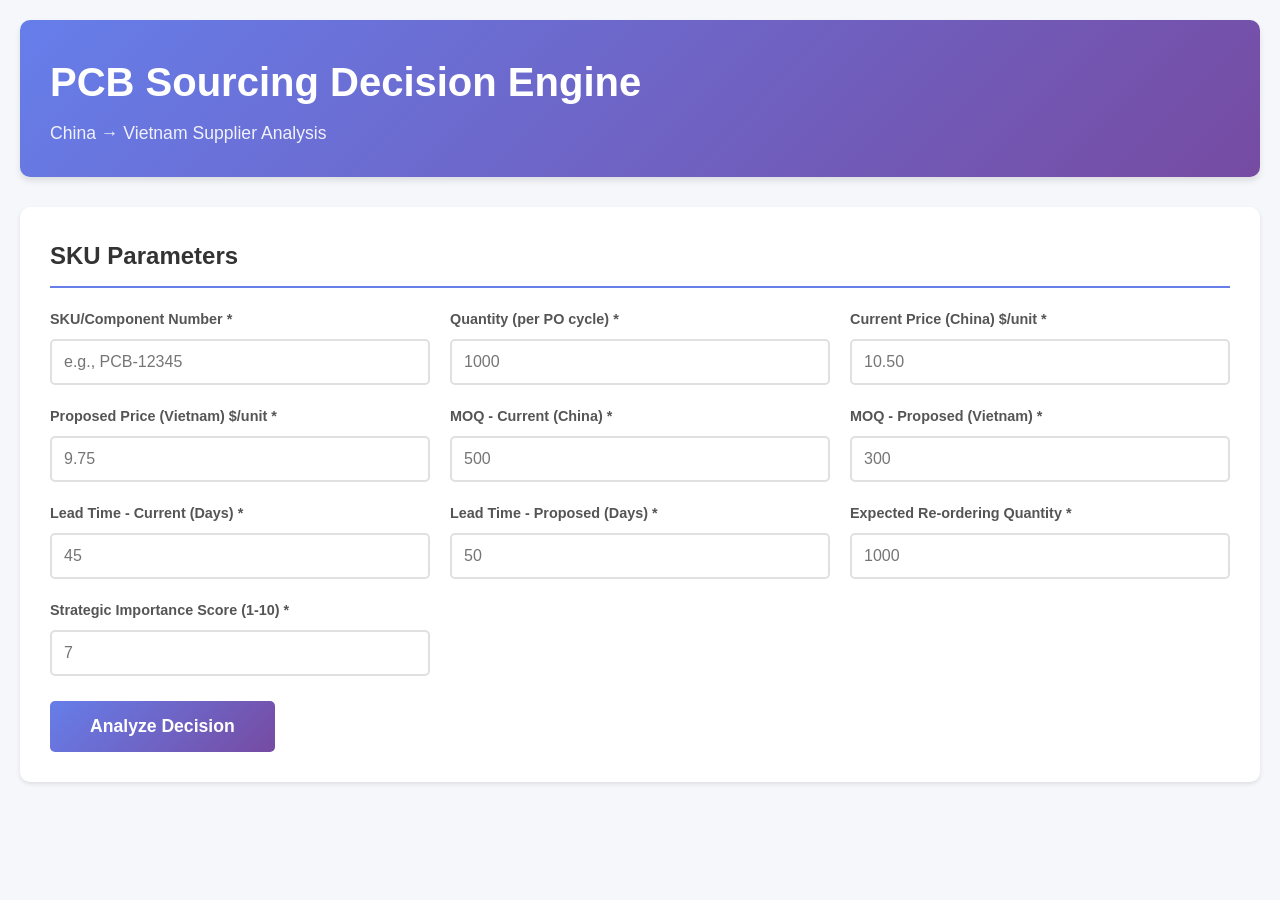
<file: index.html>
<!DOCTYPE html>
<html lang="en">
<head>
    <meta charset="UTF-8">
    <meta name="viewport" content="width=device-width, initial-scale=1.0">
    <title>PCB Sourcing Decision Engine</title>
    <style>
        * {
            margin: 0;
            padding: 0;
            box-sizing: border-box;
        }

        body {
            font-family: -apple-system, BlinkMacSystemFont, 'Segoe UI', Roboto, Oxygen, Ubuntu, Cantarell, sans-serif;
            background: #f5f7fa;
            color: #333;
            line-height: 1.6;
        }

        .container {
            max-width: 1400px;
            margin: 0 auto;
            padding: 20px;
        }

        header {
            background: linear-gradient(135deg, #667eea 0%, #764ba2 100%);
            color: white;
            padding: 30px;
            border-radius: 10px;
            margin-bottom: 30px;
            box-shadow: 0 4px 6px rgba(0, 0, 0, 0.1);
        }

        header h1 {
            font-size: 2.5em;
            margin-bottom: 5px;
        }

        .subtitle {
            font-size: 1.1em;
            opacity: 0.9;
        }

        .main-content {
            display: flex;
            flex-direction: column;
            gap: 30px;
        }

        .input-section {
            background: white;
            padding: 30px;
            border-radius: 10px;
            box-shadow: 0 2px 4px rgba(0, 0, 0, 0.1);
        }

        .input-section h2 {
            margin-bottom: 20px;
            color: #333;
            border-bottom: 2px solid #667eea;
            padding-bottom: 10px;
        }

        .form-grid {
            display: grid;
            grid-template-columns: repeat(auto-fit, minmax(300px, 1fr));
            gap: 20px;
            margin-bottom: 25px;
        }

        .form-group {
            display: flex;
            flex-direction: column;
        }

        .form-group label {
            font-weight: 600;
            margin-bottom: 8px;
            color: #555;
            font-size: 0.9em;
        }

        .form-group input {
            padding: 12px;
            border: 2px solid #e0e0e0;
            border-radius: 5px;
            font-size: 1em;
            transition: border-color 0.3s;
        }

        .form-group input:focus {
            outline: none;
            border-color: #667eea;
        }

        .btn-primary {
            background: linear-gradient(135deg, #667eea 0%, #764ba2 100%);
            color: white;
            padding: 15px 40px;
            border: none;
            border-radius: 5px;
            font-size: 1.1em;
            font-weight: 600;
            cursor: pointer;
            transition: transform 0.2s, box-shadow 0.2s;
        }

        .btn-primary:hover {
            transform: translateY(-2px);
            box-shadow: 0 4px 12px rgba(102, 126, 234, 0.4);
        }

        .results-section {
            margin-top: 20px;
        }

        .recommendation-box {
            background: white;
            padding: 30px;
            border-radius: 10px;
            box-shadow: 0 4px 6px rgba(0, 0, 0, 0.1);
            margin-bottom: 20px;
            text-align: center;
        }

        .recommendation-box.switch {
            border-left: 5px solid #10b981;
        }

        .recommendation-box.stay {
            border-left: 5px solid #ef4444;
        }

        .recommendation-box h2 {
            font-size: 2em;
            margin-bottom: 15px;
        }

        .switch h2 {
            color: #10b981;
        }

        .stay h2 {
            color: #ef4444;
        }

        .savings-display {
            font-size: 1.5em;
            font-weight: bold;
            color: #10b981;
            margin-top: 10px;
        }

        .results-grid {
            display: grid;
            grid-template-columns: repeat(auto-fit, minmax(350px, 1fr));
            gap: 20px;
        }

        .result-card {
            background: white;
            padding: 25px;
            border-radius: 10px;
            box-shadow: 0 2px 4px rgba(0, 0, 0, 0.1);
        }

        .result-card h3 {
            color: #333;
            margin-bottom: 20px;
            padding-bottom: 10px;
            border-bottom: 2px solid #e0e0e0;
        }

        .metric {
            display: flex;
            justify-content: space-between;
            padding: 12px 0;
            border-bottom: 1px solid #f0f0f0;
        }

        .metric:last-child {
            border-bottom: none;
        }

        .metric-label {
            font-weight: 600;
            color: #666;
        }

        .metric-value {
            font-weight: bold;
            color: #333;
            font-size: 1.1em;
        }

        .positive {
            color: #10b981;
        }

        .negative {
            color: #ef4444;
        }

        .cost-breakdown {
            margin-top: 20px;
            padding-top: 20px;
            border-top: 1px solid #e0e0e0;
        }

        .cost-breakdown h4 {
            margin-bottom: 10px;
            color: #555;
        }

        .cost-item {
            display: flex;
            justify-content: space-between;
            padding: 5px 0;
            font-size: 0.9em;
            color: #666;
        }

        .risk-comparison {
            display: flex;
            flex-direction: column;
            gap: 20px;
        }

        .risk-item {
            padding: 15px;
            background: #f9fafb;
            border-radius: 5px;
        }

        .risk-item h4 {
            margin-bottom: 10px;
            color: #333;
        }

        .risk-score {
            font-size: 2em;
            font-weight: bold;
            text-align: center;
            padding: 15px;
            background: white;
            border-radius: 5px;
            margin: 10px 0;
        }

        .risk-score.low {
            color: #10b981;
        }

        .risk-score.medium {
            color: #f59e0b;
        }

        .risk-score.high {
            color: #ef4444;
        }

        .risk-breakdown {
            margin-top: 15px;
            font-size: 0.9em;
        }

        .risk-component {
            display: flex;
            justify-content: space-between;
            padding: 5px 0;
            color: #666;
        }

        .contingency-item, .question-item {
            padding: 15px;
            margin-bottom: 15px;
            border-radius: 5px;
            border-left: 4px solid #667eea;
            background: #f9fafb;
        }

        .contingency-item h4, .question-item h4 {
            color: #333;
            margin-bottom: 8px;
        }

        .contingency-item .priority {
            display: inline-block;
            padding: 3px 8px;
            border-radius: 3px;
            font-size: 0.8em;
            font-weight: 600;
            margin-right: 10px;
        }

        .priority.high {
            background: #fee2e2;
            color: #991b1b;
        }

        .priority.medium {
            background: #fef3c7;
            color: #92400e;
        }

        .priority.low {
            background: #d1fae5;
            color: #065f46;
        }

        .question-item .category {
            display: inline-block;
            padding: 3px 8px;
            background: #e0e7ff;
            color: #3730a3;
            border-radius: 3px;
            font-size: 0.8em;
            font-weight: 600;
            margin-bottom: 8px;
        }

        .supplier-metrics-grid {
            display: grid;
            grid-template-columns: 1fr 1fr;
            gap: 20px;
        }

        .supplier-metric-group {
            padding: 15px;
            background: #f9fafb;
            border-radius: 5px;
        }

        .supplier-metric-group h4 {
            margin-bottom: 15px;
            color: #333;
            border-bottom: 1px solid #e0e0e0;
            padding-bottom: 8px;
        }

        .supplier-metric {
            display: flex;
            justify-content: space-between;
            padding: 8px 0;
            font-size: 0.9em;
        }

        @media (max-width: 768px) {
            .form-grid {
                grid-template-columns: 1fr;
            }
            
            .results-grid {
                grid-template-columns: 1fr;
            }
            
            header h1 {
                font-size: 1.8em;
            }
        }
    </style>
</head>
<body>
    <div class="container">
        <header>
            <h1>PCB Sourcing Decision Engine</h1>
            <p class="subtitle">China → Vietnam Supplier Analysis</p>
        </header>

        <div class="main-content">
            <!-- Input Form -->
            <section class="input-section">
                <h2>SKU Parameters</h2>
                <form id="analysisForm">
                    <div class="form-grid">
                        <div class="form-group">
                            <label for="sku">SKU/Component Number *</label>
                            <input type="text" id="sku" name="sku" required placeholder="e.g., PCB-12345">
                        </div>

                        <div class="form-group">
                            <label for="quantity">Quantity (per PO cycle) *</label>
                            <input type="number" id="quantity" name="quantity" required min="1" placeholder="1000">
                        </div>

                        <div class="form-group">
                            <label for="price_current">Current Price (China) $/unit *</label>
                            <input type="number" id="price_current" name="price_current" required step="0.01" min="0" placeholder="10.50">
                        </div>

                        <div class="form-group">
                            <label for="price_proposed">Proposed Price (Vietnam) $/unit *</label>
                            <input type="number" id="price_proposed" name="price_proposed" required step="0.01" min="0" placeholder="9.75">
                        </div>

                        <div class="form-group">
                            <label for="moq_current">MOQ - Current (China) *</label>
                            <input type="number" id="moq_current" name="moq_current" required min="1" placeholder="500">
                        </div>

                        <div class="form-group">
                            <label for="moq_proposed">MOQ - Proposed (Vietnam) *</label>
                            <input type="number" id="moq_proposed" name="moq_proposed" required min="1" placeholder="300">
                        </div>

                        <div class="form-group">
                            <label for="lead_time_current">Lead Time - Current (Days) *</label>
                            <input type="number" id="lead_time_current" name="lead_time_current" required min="1" placeholder="45">
                        </div>

                        <div class="form-group">
                            <label for="lead_time_proposed">Lead Time - Proposed (Days) *</label>
                            <input type="number" id="lead_time_proposed" name="lead_time_proposed" required min="1" placeholder="50">
                        </div>

                        <div class="form-group">
                            <label for="reorder_quantity">Expected Re-ordering Quantity *</label>
                            <input type="number" id="reorder_quantity" name="reorder_quantity" required step="0.01" min="0" placeholder="1000">
                        </div>

                        <div class="form-group">
                            <label for="sis">Strategic Importance Score (1-10) *</label>
                            <input type="number" id="sis" name="sis" required min="1" max="10" placeholder="7">
                        </div>
                    </div>

                    <button type="submit" class="btn-primary">Analyze Decision</button>
                </form>
            </section>

            <!-- Results Section -->
            <section class="results-section" id="resultsSection" style="display: none;">
                <div class="recommendation-box" id="recommendationBox">
                    <h2 id="recommendationTitle"></h2>
                    <div class="savings-display" id="savingsDisplay"></div>
                </div>

                <div class="results-grid">
                    <!-- Financial Analysis -->
                    <div class="result-card">
                        <h3>Cash Flow Analysis</h3>
                        <div class="metric">
                            <span class="metric-label">NPV Delta:</span>
                            <span class="metric-value" id="npvDelta"></span>
                        </div>
                        <div class="metric">
                            <span class="metric-label">Current Total Cost:</span>
                            <span class="metric-value" id="currentCost"></span>
                        </div>
                        <div class="metric">
                            <span class="metric-label">Proposed Total Cost:</span>
                            <span class="metric-value" id="proposedCost"></span>
                        </div>
                        <div class="cost-breakdown" id="costBreakdown"></div>
                    </div>

                    <!-- Risk Analysis -->
                    <div class="result-card">
                        <h3>Geopolitical Risk Scores</h3>
                        <div class="risk-comparison">
                            <div class="risk-item">
                                <h4>China (Current)</h4>
                                <div class="risk-score" id="currentRiskScore"></div>
                                <div class="risk-breakdown" id="currentRiskBreakdown"></div>
                            </div>
                            <div class="risk-item">
                                <h4>Vietnam (Proposed)</h4>
                                <div class="risk-score" id="proposedRiskScore"></div>
                                <div class="risk-breakdown" id="proposedRiskBreakdown"></div>
                            </div>
                        </div>
                    </div>

                    <!-- Supplier Metrics -->
                    <div class="result-card">
                        <h3>Supplier Metrics</h3>
                        <div id="supplierMetrics"></div>
                    </div>

                    <!-- Contingency Recommendations -->
                    <div class="result-card">
                        <h3>Contingency Planning</h3>
                        <div id="contingencyRecommendations"></div>
                    </div>

                    <!-- Legal Questions -->
                    <div class="result-card">
                        <h3>Questions for Legal/Engineering/Security Teams</h3>
                        <div id="legalQuestions"></div>
                    </div>

                    <!-- Email Generator -->
                    <div class="result-card">
                        <h3>Email Generator Prompt</h3>
                        <div id="emailGenerator"></div>
                    </div>
                </div>
            </section>
        </div>
    </div>

    <script>
        // Mock supplier data
        const suppliers = {
            china: {
                country: "China",
                company_type: "State Enterprise",
                gas: 0.35,
                cmdi: 0.85,
                ssp: 0.75,
                fvm: 1.45,
                freight_cost_per_unit: 2.50,
                tariffs_percent: 25.0,
                tfrf: 0.31
            },
            vietnam: {
                country: "Vietnam",
                company_type: "Private",
                gas: 0.72,
                cmdi: 0.45,
                ssp: 0.25,
                fvm: 1.15,
                freight_cost_per_unit: 2.30,
                tariffs_percent: 0.0,
                tfrf: 0.15
            }
        };

        // Calculate NPV Delta
        function calculateNPVDelta(skuParams, currentSupplier, proposedSupplier) {
            const quantity = skuParams.quantity;
            const r = 0.05; // Discount rate (5%)
            const t = Math.max(skuParams.lead_time_current, skuParams.lead_time_proposed) / 365;

            // Current supplier costs
            const priceCostCurrent = skuParams.price_current * quantity;
            const freightCostCurrent = currentSupplier.freight_cost_per_unit * quantity * currentSupplier.fvm;
            const dutiesCurrent = priceCostCurrent * (currentSupplier.tariffs_percent / 100);
            const totalCostCurrent = -(priceCostCurrent + freightCostCurrent + dutiesCurrent);

            // Proposed supplier costs
            const priceCostProposed = skuParams.price_proposed * quantity;
            const freightCostProposed = proposedSupplier.freight_cost_per_unit * quantity * proposedSupplier.fvm;
            const dutiesProposed = priceCostProposed * (proposedSupplier.tariffs_percent / 100);
            const totalCostProposed = -(priceCostProposed + freightCostProposed + dutiesProposed);

            // Calculate NPV delta
            const cashFlowDelta = totalCostProposed - totalCostCurrent;
            const npvDelta = cashFlowDelta / Math.pow(1 + r, t);

            return {
                npv_delta: npvDelta,
                cost_current: Math.abs(totalCostCurrent),
                cost_proposed: Math.abs(totalCostProposed),
                cash_flow_delta: cashFlowDelta,
                details: {
                    price_cost_current: priceCostCurrent,
                    freight_cost_current: freightCostCurrent,
                    duties_current: dutiesCurrent,
                    price_cost_proposed: priceCostProposed,
                    freight_cost_proposed: freightCostProposed,
                    duties_proposed: dutiesProposed
                }
            };
        }

        // Calculate Risk Score
        function calculateRiskScore(supplier) {
            const gtsPenalty = 1.0 - supplier.gas;
            const gsv = (supplier.cmdi * 0.6 + supplier.ssp * 0.4);
            let glvScore = (supplier.fvm - 1.0) / 1.0;
            glvScore = Math.min(glvScore, 1.0);

            const riskScore = 0.4 * gtsPenalty + 0.3 * gsv + 0.3 * glvScore;

            return {
                total_risk_score: riskScore,
                gts_penalty: gtsPenalty,
                gsv: gsv,
                glv_score: glvScore,
                components: {
                    gas: supplier.gas,
                    cmdi: supplier.cmdi,
                    ssp: supplier.ssp,
                    fvm: supplier.fvm
                }
            };
        }

        // Generate contingency recommendations
        function generateContingencyRecommendations(riskData) {
            const recommendations = [];

            if (riskData.glv_score > 0.4) {
                recommendations.push({
                    priority: 'High',
                    category: 'Logistics',
                    recommendation: `Given high Geopolitical Logistics Volatility (GLV: ${(riskData.glv_score * 100).toFixed(1)}%), review alternative freight providers and shipping routes. Consider diversifying between air and sea freight options to mitigate maritime disruption risks.`
                });
            }

            if (riskData.gsv > 0.5) {
                recommendations.push({
                    priority: 'High',
                    category: 'Supply Chain',
                    recommendation: `High Geopolitical Supply Vulnerability (GSV: ${(riskData.gsv * 100).toFixed(1)}%) detected. Increase safety stock by 30-60 days to mitigate potential targeted sanction exposure or resource nationalism disruptions.`
                });
            }

            if (riskData.gts_penalty > 0.5) {
                recommendations.push({
                    priority: 'Medium',
                    category: 'Trade Relations',
                    recommendation: `Elevated trade stability risk (GTS Penalty: ${(riskData.gts_penalty * 100).toFixed(1)}%). Monitor trade policy changes and maintain relationships with alternative suppliers in different regions.`
                });
            }

            if (recommendations.length === 0) {
                recommendations.push({
                    priority: 'Low',
                    category: 'General',
                    recommendation: "Risk factors are within acceptable ranges. Continue standard monitoring protocols."
                });
            }

            return recommendations;
        }

        // Generate legal questions
        function generateLegalQuestions(skuParams, supplier, riskData) {
            const questions = [];

            if (supplier.ssp > 0.5) {
                questions.push({
                    category: 'Legal',
                    question: `Given the high Strategic Shielding Potential (SSP: ${(supplier.ssp * 100).toFixed(0)}%) of the ${supplier.country} supplier, what is our legal exposure if the supplier is subjected to targeted sanctions, potentially leading to asset freezing or supply chain disruption?`
                });
            }

            if (riskData.gsv > 0.5) {
                questions.push({
                    category: 'Engineering/Security',
                    question: `With Critical Mineral Dependency Index (CMDI: ${(riskData.components.cmdi * 100).toFixed(0)}%) at elevated levels, what are our options for component substitution or alternative sourcing to reduce dependency on geopolitically sensitive materials?`
                });
            }

            if (supplier.tfrf > 0.2) {
                questions.push({
                    category: 'Supply Chain',
                    question: `Trade Fragmentation Risk Factor (TFRF: ${(supplier.tfrf * 100).toFixed(0)}%) indicates potential ${(supplier.tfrf * 100).toFixed(0)}% cost increase from trade restrictions. What is our contingency plan if trade flows between blocs are disrupted?`
                });
            }

            questions.push({
                category: 'General',
                question: `For SKU ${skuParams.sku} with Strategic Importance Score ${skuParams.sis}/10, what is the acceptable risk threshold for supply disruption, and do we have backup inventory strategies in place?`
            });

            return questions;
        }

        // Main decision calculation
        function calculateDecision(skuParams, currentSupplier, proposedSupplier) {
            const npvResult = calculateNPVDelta(skuParams, currentSupplier, proposedSupplier);
            const currentRisk = calculateRiskScore(currentSupplier);
            const proposedRisk = calculateRiskScore(proposedSupplier);

            // Calculate Expected Loss
            const annualSkuRevenue = skuParams.price_current * skuParams.reorder_quantity * 12;
            const probabilityDisruption = proposedRisk.total_risk_score * 0.5;
            const impactMagnitude = 0.25;
            const eLoss = annualSkuRevenue * probabilityDisruption * impactMagnitude;

            // Calculate weighted decision
            const riskAdjustment = proposedRisk.total_risk_score * eLoss;
            const wDecision = npvResult.npv_delta - riskAdjustment;

            const recommendation = wDecision > 0 ? "SWITCH TO VIETNAM" : "STAY WITH CHINA";
            const chosenSupplier = wDecision > 0 ? proposedSupplier : currentSupplier;
            const chosenRisk = wDecision > 0 ? proposedRisk : currentRisk;

            const riskDelta = Math.abs(proposedRisk.total_risk_score - currentRisk.total_risk_score);

            return {
                recommendation: recommendation,
                w_decision: wDecision,
                npv_delta: npvResult.npv_delta,
                cost_savings: Math.abs(npvResult.npv_delta) > 0 && npvResult.npv_delta > 0 ? Math.abs(npvResult.npv_delta) : 0,
                current_cost: npvResult.cost_current,
                proposed_cost: npvResult.cost_proposed,
                risk_analysis: {
                    current_risk: currentRisk,
                    proposed_risk: proposedRisk,
                    risk_delta: riskDelta
                },
                expected_loss: eLoss,
                risk_adjustment: riskAdjustment,
                supplier_metrics: {
                    current: {
                        gas: currentSupplier.gas,
                        fvm: currentSupplier.fvm,
                        tfrf: currentSupplier.tfrf,
                        tariffs_percent: currentSupplier.tariffs_percent
                    },
                    proposed: {
                        gas: proposedSupplier.gas,
                        fvm: proposedSupplier.fvm,
                        tfrf: proposedSupplier.tfrf,
                        tariffs_percent: proposedSupplier.tariffs_percent
                    }
                },
                cost_breakdown: npvResult.details,
                contingency_recommendations: generateContingencyRecommendations(chosenRisk),
                legal_questions: generateLegalQuestions(skuParams, chosenSupplier, chosenRisk),
                email_generator_prompt: `Generate monthly email update based on changes to TFRF/FVM metrics. Current TFRF: China ${(currentSupplier.tfrf * 100).toFixed(0)}%, Vietnam ${(proposedSupplier.tfrf * 100).toFixed(0)}%. Current FVM: China ${currentSupplier.fvm.toFixed(2)}x, Vietnam ${proposedSupplier.fvm.toFixed(2)}x.`
            };
        }

        // Format currency
        function formatCurrency(value) {
            return new Intl.NumberFormat('en-US', {
                style: 'currency',
                currency: 'USD',
                minimumFractionDigits: 0,
                maximumFractionDigits: 0
            }).format(value);
        }

        // Get risk class
        function getRiskClass(score) {
            if (score < 0.33) return 'low';
            if (score < 0.66) return 'medium';
            return 'high';
        }

        // Display results
        function displayResults(data) {
            const resultsSection = document.getElementById('resultsSection');
            const recommendationBox = document.getElementById('recommendationBox');
            const recommendationTitle = document.getElementById('recommendationTitle');
            const savingsDisplay = document.getElementById('savingsDisplay');

            const isSwitch = data.recommendation === 'SWITCH TO VIETNAM';
            recommendationBox.className = `recommendation-box ${isSwitch ? 'switch' : 'stay'}`;
            recommendationTitle.textContent = `Recommended: ${data.recommendation}`;

            if (data.cost_savings > 0) {
                savingsDisplay.textContent = `${formatCurrency(data.cost_savings)} Saved per Cycle`;
                savingsDisplay.className = 'savings-display positive';
            } else {
                savingsDisplay.textContent = `Additional Cost: ${formatCurrency(Math.abs(data.npv_delta))}`;
                savingsDisplay.className = 'savings-display negative';
            }

            // Financial Analysis
            document.getElementById('npvDelta').textContent = formatCurrency(data.npv_delta);
            document.getElementById('npvDelta').className = `metric-value ${data.npv_delta > 0 ? 'positive' : 'negative'}`;
            document.getElementById('currentCost').textContent = formatCurrency(data.current_cost);
            document.getElementById('proposedCost').textContent = formatCurrency(data.proposed_cost);

            // Cost Breakdown
            const breakdown = data.cost_breakdown;
            document.getElementById('costBreakdown').innerHTML = `
                <h4>Current Supplier (China) Breakdown:</h4>
                <div class="cost-item"><span>Product Cost:</span> <span>${formatCurrency(breakdown.price_cost_current)}</span></div>
                <div class="cost-item"><span>Freight (× FVM ${data.supplier_metrics.current.fvm}):</span> <span>${formatCurrency(breakdown.freight_cost_current)}</span></div>
                <div class="cost-item"><span>Duties (${data.supplier_metrics.current.tariffs_percent}%):</span> <span>${formatCurrency(breakdown.duties_current)}</span></div>
                <h4 style="margin-top: 15px;">Proposed Supplier (Vietnam) Breakdown:</h4>
                <div class="cost-item"><span>Product Cost:</span> <span>${formatCurrency(breakdown.price_cost_proposed)}</span></div>
                <div class="cost-item"><span>Freight (× FVM ${data.supplier_metrics.proposed.fvm}):</span> <span>${formatCurrency(breakdown.freight_cost_proposed)}</span></div>
                <div class="cost-item"><span>Duties (${data.supplier_metrics.proposed.tariffs_percent}%):</span> <span>${formatCurrency(breakdown.duties_proposed)}</span></div>
            `;

            // Risk Analysis
            const currentRisk = data.risk_analysis.current_risk;
            const proposedRisk = data.risk_analysis.proposed_risk;

            const currentRiskScore = document.getElementById('currentRiskScore');
            currentRiskScore.textContent = (currentRisk.total_risk_score * 100).toFixed(1) + '%';
            currentRiskScore.className = `risk-score ${getRiskClass(currentRisk.total_risk_score)}`;

            document.getElementById('currentRiskBreakdown').innerHTML = `
                <div class="risk-component"><span>GTS Penalty:</span> <span>${(currentRisk.gts_penalty * 100).toFixed(1)}%</span></div>
                <div class="risk-component"><span>GSV:</span> <span>${(currentRisk.gsv * 100).toFixed(1)}%</span></div>
                <div class="risk-component"><span>GLV Score:</span> <span>${(currentRisk.glv_score * 100).toFixed(1)}%</span></div>
            `;

            const proposedRiskScore = document.getElementById('proposedRiskScore');
            proposedRiskScore.textContent = (proposedRisk.total_risk_score * 100).toFixed(1) + '%';
            proposedRiskScore.className = `risk-score ${getRiskClass(proposedRisk.total_risk_score)}`;

            document.getElementById('proposedRiskBreakdown').innerHTML = `
                <div class="risk-component"><span>GTS Penalty:</span> <span>${(proposedRisk.gts_penalty * 100).toFixed(1)}%</span></div>
                <div class="risk-component"><span>GSV:</span> <span>${(proposedRisk.gsv * 100).toFixed(1)}%</span></div>
                <div class="risk-component"><span>GLV Score:</span> <span>${(proposedRisk.glv_score * 100).toFixed(1)}%</span></div>
            `;

            // Supplier Metrics
            document.getElementById('supplierMetrics').innerHTML = `
                <div class="supplier-metrics-grid">
                    <div class="supplier-metric-group">
                        <h4>China (Current)</h4>
                        <div class="supplier-metric"><span>GAS:</span> <span>${(data.supplier_metrics.current.gas * 100).toFixed(0)}%</span></div>
                        <div class="supplier-metric"><span>FVM:</span> <span>×${data.supplier_metrics.current.fvm.toFixed(2)}</span></div>
                        <div class="supplier-metric"><span>TFRF:</span> <span>${(data.supplier_metrics.current.tfrf * 100).toFixed(0)}%</span></div>
                        <div class="supplier-metric"><span>Tariffs:</span> <span>${data.supplier_metrics.current.tariffs_percent}%</span></div>
                    </div>
                    <div class="supplier-metric-group">
                        <h4>Vietnam (Proposed)</h4>
                        <div class="supplier-metric"><span>GAS:</span> <span>${(data.supplier_metrics.proposed.gas * 100).toFixed(0)}%</span></div>
                        <div class="supplier-metric"><span>FVM:</span> <span>×${data.supplier_metrics.proposed.fvm.toFixed(2)}</span></div>
                        <div class="supplier-metric"><span>TFRF:</span> <span>${(data.supplier_metrics.proposed.tfrf * 100).toFixed(0)}%</span></div>
                        <div class="supplier-metric"><span>Tariffs:</span> <span>${data.supplier_metrics.proposed.tariffs_percent}%</span></div>
                    </div>
                </div>
                <div style="margin-top: 20px; padding: 15px; background: #f0f9ff; border-radius: 5px; font-size: 0.9em;">
                    <strong>Trade Fragmentation Risk:</strong> Expected cost increase of ${(data.supplier_metrics.current.tfrf * 100).toFixed(0)}% (China) vs ${(data.supplier_metrics.proposed.tfrf * 100).toFixed(0)}% (Vietnam) due to trade bloc restrictions.<br>
                    <strong>Maritime Risk Adjustment:</strong> Freight multiplier of ×${data.supplier_metrics.current.fvm.toFixed(2)} (China) vs ×${data.supplier_metrics.proposed.fvm.toFixed(2)} (Vietnam) for route volatility.
                </div>
            `;

            // Contingency Recommendations
            const contingencyRecs = document.getElementById('contingencyRecommendations');
            if (data.contingency_recommendations && data.contingency_recommendations.length > 0) {
                contingencyRecs.innerHTML = data.contingency_recommendations.map(rec => `
                    <div class="contingency-item">
                        <h4><span class="priority ${rec.priority.toLowerCase()}">${rec.priority}</span>${rec.category}</h4>
                        <p>${rec.recommendation}</p>
                    </div>
                `).join('');
            }

            // Legal Questions
            const legalQuestions = document.getElementById('legalQuestions');
            if (data.legal_questions && data.legal_questions.length > 0) {
                legalQuestions.innerHTML = data.legal_questions.map(q => `
                    <div class="question-item">
                        <h4><span class="category">${q.category}</span></h4>
                        <p>${q.question}</p>
                    </div>
                `).join('');
            }

            // Email Generator
            const emailGenerator = document.getElementById('emailGenerator');
            if (data.email_generator_prompt) {
                emailGenerator.innerHTML = `
                    <div class="contingency-item">
                        <p><strong>Monthly Update Prompt:</strong></p>
                        <p style="margin-top: 10px; font-style: italic; color: #666;">${data.email_generator_prompt}</p>
                    </div>
                `;
            }

            // Show results section
            resultsSection.style.display = 'block';
            resultsSection.scrollIntoView({ behavior: 'smooth' });
        }

        // Form submission handler
        document.addEventListener('DOMContentLoaded', function() {
            const form = document.getElementById('analysisForm');
            const resultsSection = document.getElementById('resultsSection');

            form.addEventListener('submit', function(e) {
                e.preventDefault();

                const formData = {
                    sku: document.getElementById('sku').value,
                    quantity: parseFloat(document.getElementById('quantity').value),
                    price_current: parseFloat(document.getElementById('price_current').value),
                    price_proposed: parseFloat(document.getElementById('price_proposed').value),
                    moq_current: parseInt(document.getElementById('moq_current').value),
                    moq_proposed: parseInt(document.getElementById('moq_proposed').value),
                    lead_time_current: parseInt(document.getElementById('lead_time_current').value),
                    lead_time_proposed: parseInt(document.getElementById('lead_time_proposed').value),
                    reorder_quantity: parseFloat(document.getElementById('reorder_quantity').value),
                    sis: parseInt(document.getElementById('sis').value)
                };

                // Perform analysis
                const result = calculateDecision(formData, suppliers.china, suppliers.vietnam);
                displayResults(result);
            });
        });
    </script>
</body>
</html>
</file>
